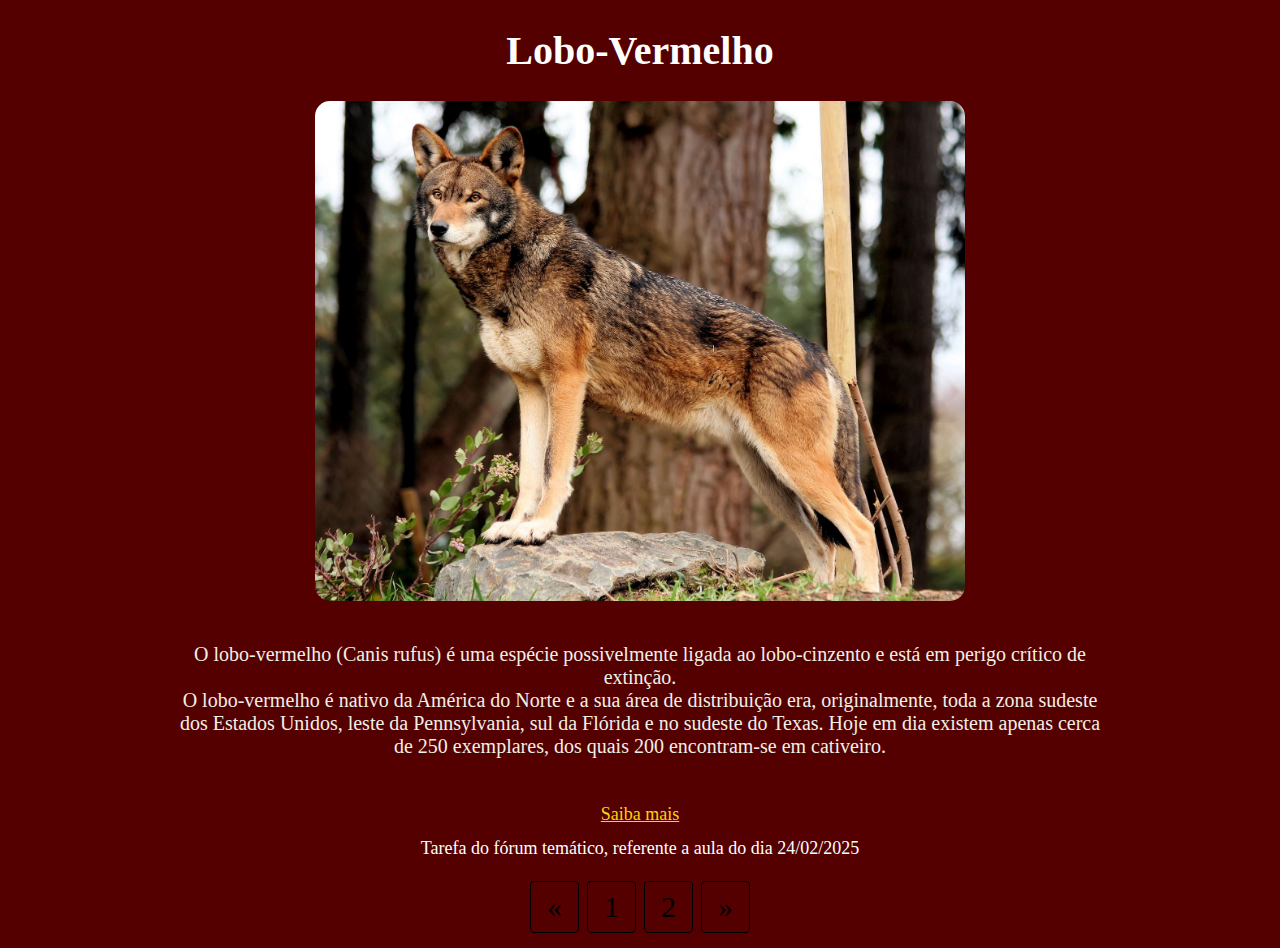
<file: index.html>
<!DOCTYPE html>
<html lang="en">

<head>
    <meta charset="UTF-8">
    <meta name="viewport" content="width=device-width, initial-scale=1.0">
    <link rel="stylesheet" href="style.css">
    <title>Lobo-Vermelho</title>
</head>

<body style="text-align: center; background-color: #540000;"></body>

<h1 style="color: #ffffff; font-family: Georgia ; font-size: 40px;">
    Lobo-Vermelho </h1>

<img style="border-radius: 15px;" src="lobo-vermelho.jpg" alt="Aqui possuí uma imagem de um lobo-vermelho" height="500" width="650">

<p style="padding: 15px 160px; color: #f1efe6; font-family: 'Times New Roman'; font-size: 20px;">
    O lobo-vermelho (Canis rufus) é uma espécie possivelmente ligada ao lobo-cinzento e está em perigo crítico de extinção.
    <br>O lobo-vermelho é nativo da América do Norte e a sua área de distribuição era, originalmente, toda a zona sudeste dos
    Estados Unidos, leste da Pennsylvania, sul da Flórida e no sudeste do Texas. 
    Hoje em dia existem apenas cerca de 250
    exemplares, dos quais 200 encontram-se em cativeiro.</p>

    <a style="color: rgb(251, 211, 9); font-size: 18px;" href= "https://pt.wikipedia.org/wiki/Lobo-vermelho" target="_blank">Saiba mais</a><br>
    <span style="color:#ffffff; font-size: 18px;">Tarefa do fórum temático, referente a aula do dia 24/02/2025</span>

    <div class="pagination-container">
        <div class="pagination">
          <a href="#">&laquo;</a>
          <a href="index.html">1</a>
          <a href="carta.html">2</a>
          <a href="#">&raquo;</a>
        </div>
      </div> 
</body>

</html>
</file>
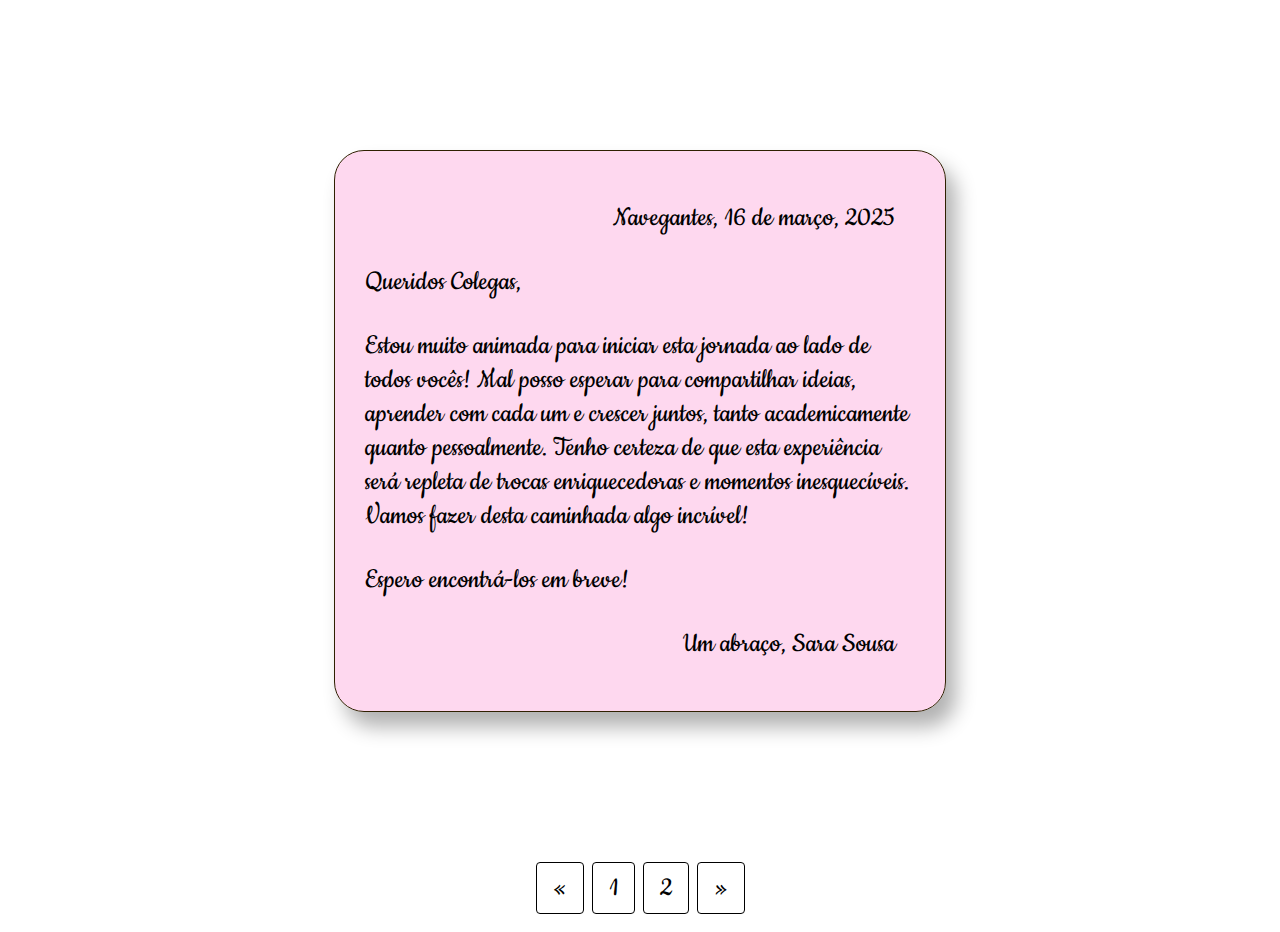
<file: carta.html>
<!DOCTYPE html>
<html lang="en">

<head>
    <meta charset="UTF-8">
    <meta name="viewport" content="width=device-width, initial-scale=1.0">
    <link href="https://fonts.googleapis.com/css2?family=Cookie&display=swap" rel="stylesheet">
    <link rel="stylesheet" href="style.css">
    <title>Carta</title>
</head>

<body>
    <div class="carta">
        <p class="data">Navegantes, 16 de março, 2025</p>
        <P>Queridos Colegas,</P>
        Estou muito animada para iniciar esta jornada ao lado de todos vocês! Mal posso esperar para compartilhar
        ideias, aprender com cada um e crescer juntos, tanto academicamente quanto pessoalmente. Tenho certeza de que
        esta experiência será repleta de trocas enriquecedoras e momentos inesquecíveis. Vamos fazer desta caminhada
        algo incrível!
        <p>Espero encontrá-los em breve!</p>
        <p class="data">Um abraço, Sara Sousa</p>

    </div>
    <div class="pagination-container">
      <div class="pagination">
        <a href="#">&laquo;</a>
        <a href="index.html">1</a>
        <a href="carta.html">2</a>
        <a href="#">&raquo;</a>
      </div>
    </div> 
</body>

</html>
</file>
<file: style.css>
body {
    font-family: "Cookie", cursive;

    font-size: 30px;
}


.carta {
    border: 1px solid rgb(47, 32, 1);
    height: 500px;
    width: 550px;
    margin: 150px auto;
    padding: 30px;
    background-color: #fecdeac6;
    box-shadow: 10px 15px 20px #0000004e;
    /*Primeiro valor vai deslocar para direta (+) ou esquerda (-), 2° vai deslocar para cima (-) ou para baixo (+) e 3° é o desfoque*/
    border-radius: 30px;

}

.data {
    margin: 20px;
    text-align: right;
}

.pagination {
    display: inline-block;
  }
  
  .pagination-container {
    text-align: center; 
    margin-top: 20px; 
  }
  
  .pagination a {
    color: #000000;
    float: left;
    padding: 8px 16px;
    text-decoration: none;
    transition: background-color 0.3s;
    border: 1px solid #000000;
    margin: 0 4px;
    border-radius: 4px;
  }
  
  .pagination a:hover {
    background-color: #797777;
  }
</file>
